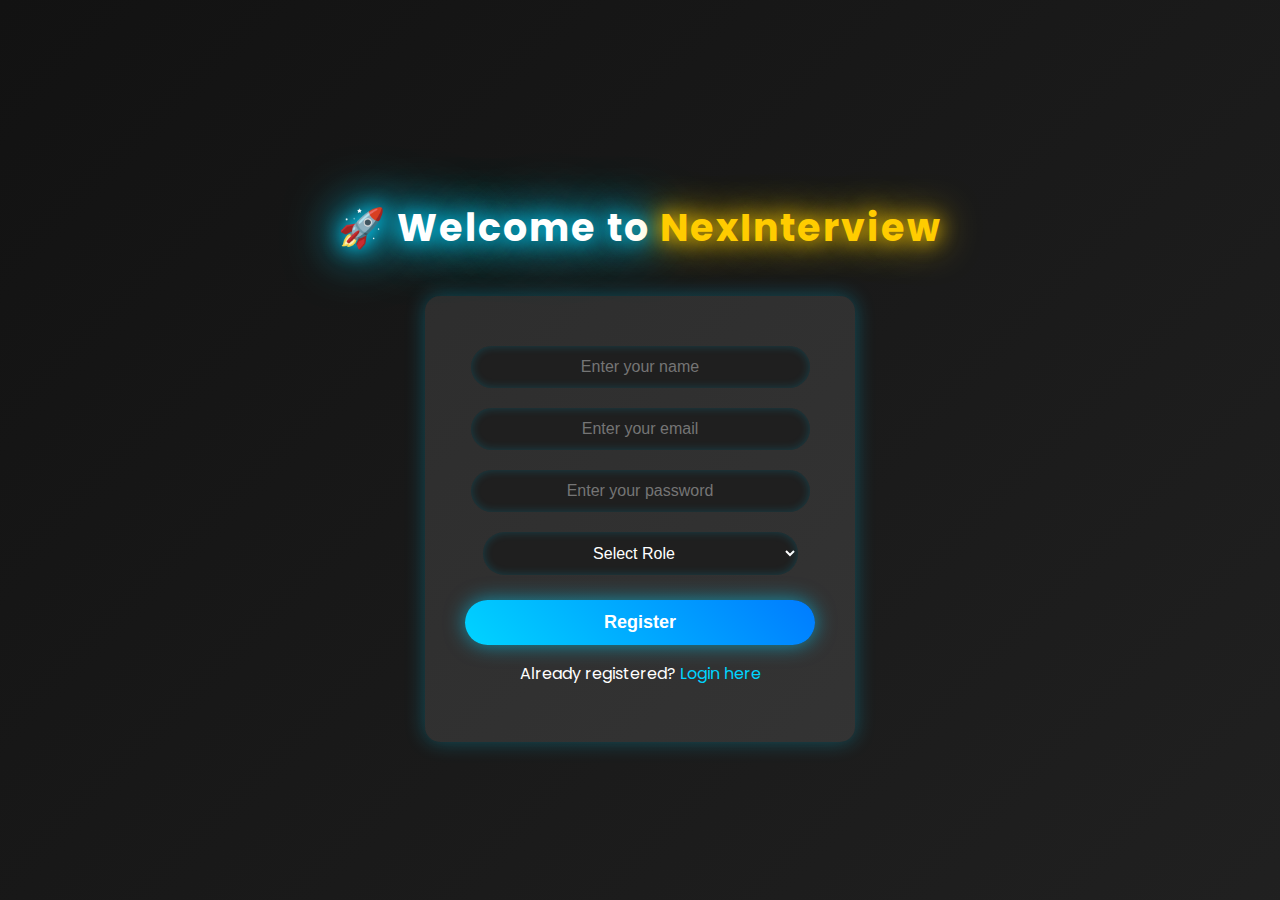
<file: index.html>
<!DOCTYPE html>
<html lang="en">
<head>
    <meta charset="UTF-8">
    <meta name="viewport" content="width=device-width, initial-scale=1.0">
    <title>Register - NexInterview</title>
    <link rel="stylesheet" href="styles.css">
</head>
<body>
    <h1 class="glow-text">🚀 Welcome to <span class="highlight">NexInterview</span></h1>

    <div class="container">
        <form id="registerForm">
            <input type="text" id="name" placeholder="Enter your name" required>
            <input type="email" id="email" placeholder="Enter your email" required>
            <input type="password" id="password" placeholder="Enter your password" required>
            <select id="role" required>
                <option value="" disabled selected>Select Role</option>
                <option value="student">Student</option>
                <option value="faculty">Faculty</option>
            </select>
            <input type="password" id="facultyCode" placeholder="Enter Faculty Code" style="display: none;">
            <button type="submit">Register</button>
        </form>
        <p>Already registered? <a href="login.html">Login here</a></p>
    </div>

    <script src="script.js"></script>
</body>
</html>
</file>
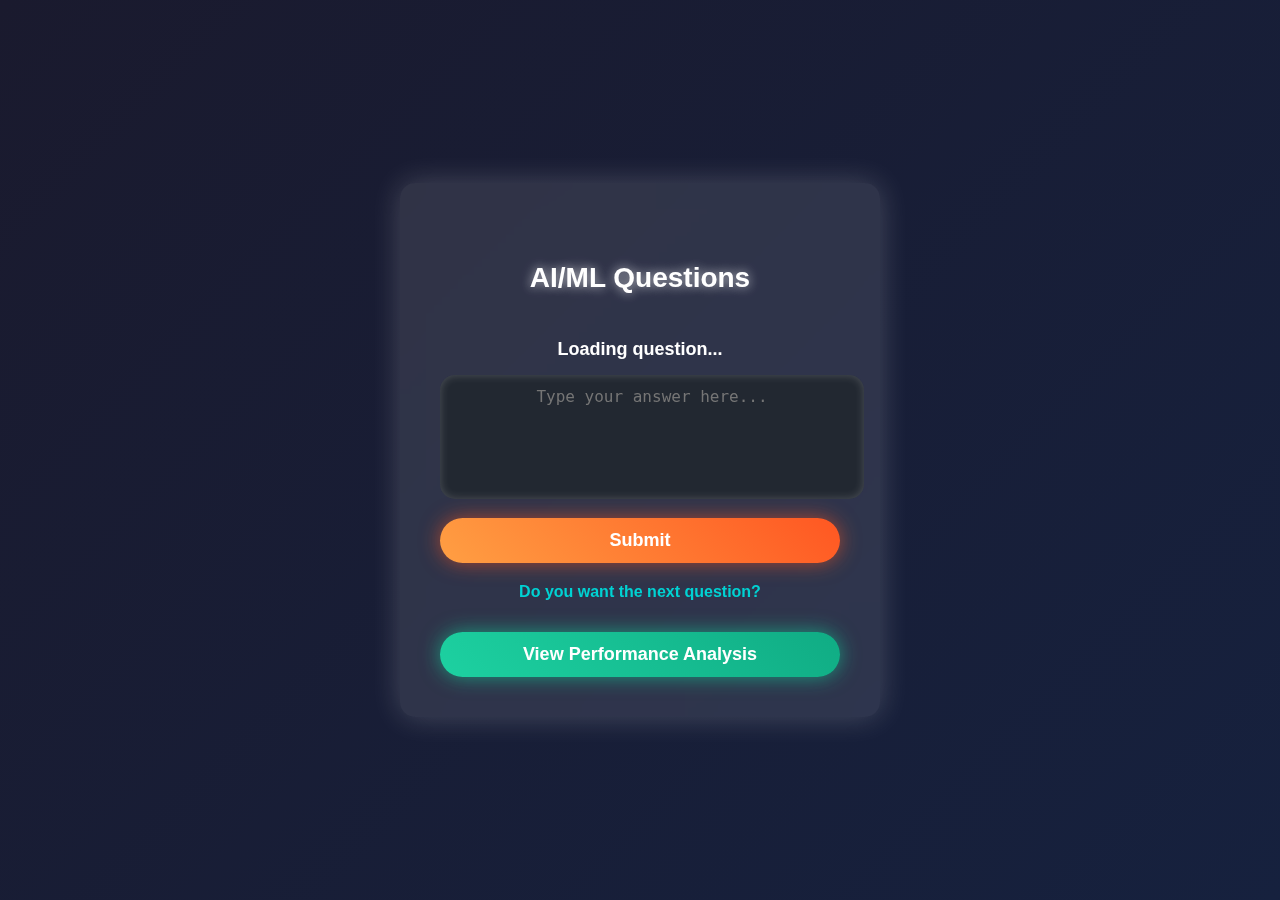
<file: ai-ml-questions.html>
<!DOCTYPE html>
<html lang="en">
<head>
    <meta charset="UTF-8">
    <meta name="viewport" content="width=device-width, initial-scale=1.0">
    <title>Interview Practice</title>
    <link rel="stylesheet" href="questions.css">
</head>
<body>
    <div class="container">
        <h2 class="glow-text">AI/ML Questions</h2>
        <p id="question">Loading question...</p>
        <textarea id="answer" placeholder="Type your answer here..."></textarea>

        <p id="validationMessage" style="color: #ff4d4d; font-weight: bold;"></p>

        <button class="submit-btn" onclick="submitAnswer()">Submit</button>
        <p id="feedback"></p>
        <p id="tips"></p>

        <!-- Clickable "Next Question" text -->
        <p id="nextQuestionOptions" onclick="loadQuestion()">Do you want the next question?</p>

        <!-- View Performance Analysis Button -->
        <button class="performance-btn" onclick="viewPerformance()">View Performance Analysis</button>
    </div>
    
    <script src="ai-ml-questions.js"></script>
    <script>
        function viewPerformance() {
            window.location.href = "performance.html";
        }
    </script>
</body>
</html>
</file>
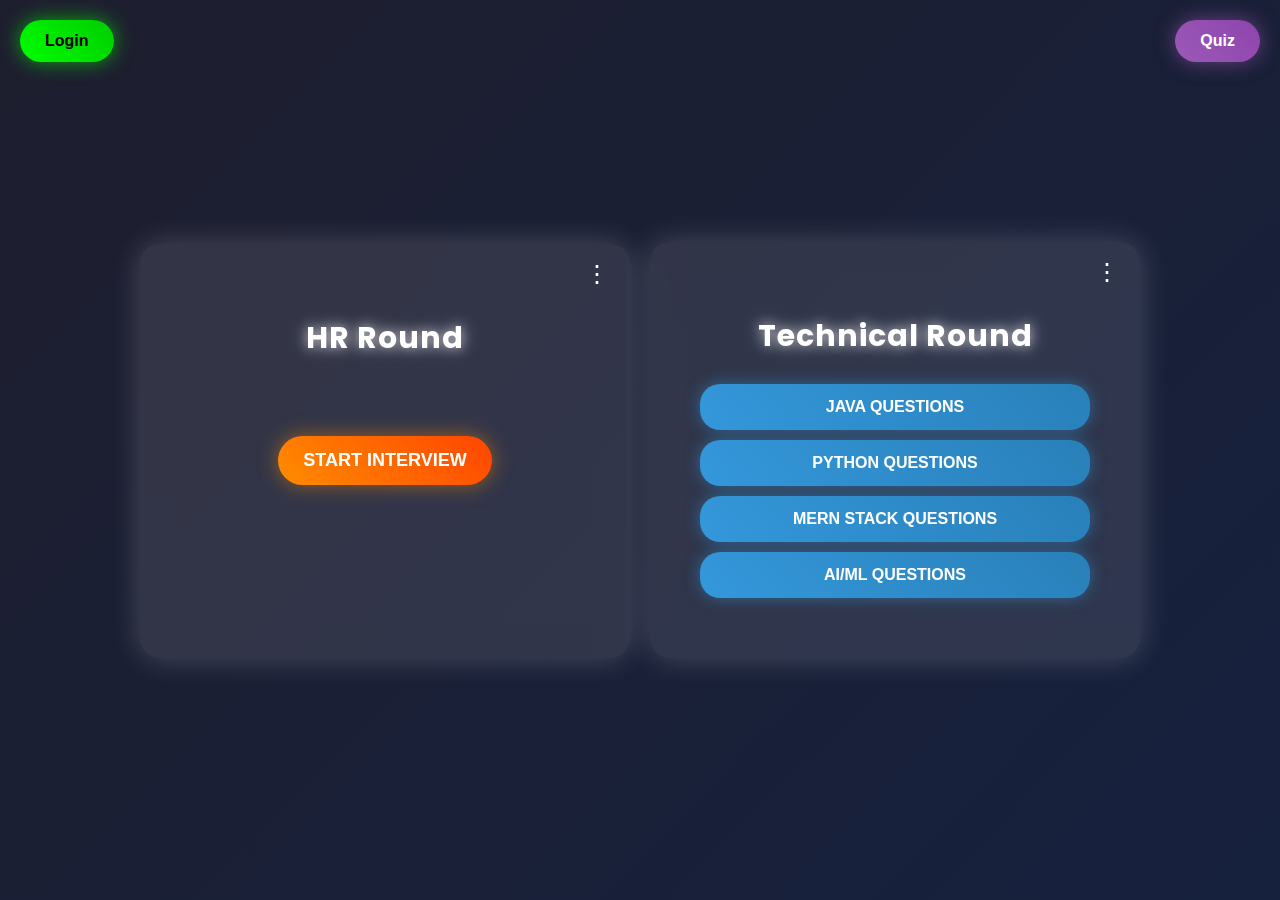
<file: interviews.html>
<!DOCTYPE html>
<html lang="en">
<head>
    <meta charset="UTF-8">
    <meta name="viewport" content="width=device-width, initial-scale=1.0">
    <title>Interview Questions</title>
    <link rel="stylesheet" href="interviews.css">
</head>
<body>
    <!-- Login Button -->
    <button class="login-btn" onclick="redirectToLogin()">Login</button> 

    <!-- Quiz Button (Visible to everyone) -->
    <button class="quiz-btn" onclick="redirectToQuiz()">Quiz</button>

    <!-- Main Container -->
    <div class="main-container">
        <!-- HR Interview Card -->
        <div class="container hr-container">
            <h1 class="glow-text">HR Round</h1>
            <button class="menu-btn">⋮</button>
            <button class="start-btn" onclick="selectTrack('HR')">Start Interview</button>
        </div>

        <!-- Technical Interview Card -->
        <div class="container tech-container">
            <h1 class="glow-text">Technical Round</h1>
            <button class="menu-btn">⋮</button>
            <button class="tech-btn" onclick="selectTrack('Java')">Java Questions</button>
            <button class="tech-btn" onclick="selectTrack('Python')">Python Questions</button>
            <button class="tech-btn" onclick="selectTrack('MERN')">MERN STACK Questions</button>
            <button class="tech-btn" onclick="selectTrack('AI/ML')">AI/ML Questions</button>
        </div>
    </div>

    <!-- Popup Message -->
    <div id="popup" class="popup">
        <p>Answer at least 3 questions to get better feedback.</p>
    </div>

    <script>
        // Popup handling
        document.querySelectorAll(".menu-btn").forEach((btn) => {
            btn.addEventListener("click", function(event) {
                event.stopPropagation();
                var popup = document.getElementById("popup");
                popup.classList.add("show");
            });
        });

        function closeMessage() {
            var popup = document.getElementById("popup");
            popup.classList.remove("show");
        }

        document.addEventListener("click", function(event) {
            var popup = document.getElementById("popup");
            if (!event.target.closest(".menu-btn") && !popup.contains(event.target)) {
                closeMessage();
            }
        });

        // Track selection
        function selectTrack(trackName) {
            sessionStorage.setItem("track", trackName); // Changed to sessionStorage
            if (trackName === "Java") {
                window.location.href = "java-questions.html";
            } else if (trackName === "Python") {
                window.location.href = "python-questions.html";
            } else if (trackName === "MERN") {
                window.location.href = "mern-questions.html";
            } else if (trackName === "AI/ML") {
                window.location.href = "ai-ml-questions.html";
            } else if (trackName === "HR") {
                window.location.href = "questions.html";
            }
        }

        // Redirect to login
        function redirectToLogin() {
            window.location.href = "index.html";
        }

        // Redirect to quiz based on role
        function redirectToQuiz() {
            const role = sessionStorage.getItem("role"); // Changed to sessionStorage

            if (role === "faculty" ) {
                window.location.href = "admin-quiz.html"; // Faculty goes to admin quiz
            } else if (role === "student") {
                window.location.href = "quiz-list.html"; // Students go to quiz list
            }
        }

        // Quiz button is always visible, so no checkRoleAccess needed
        window.onload = function() {
            // No visibility logic here; button is always shown
        };
    </script>
</body>
</html>
</file>
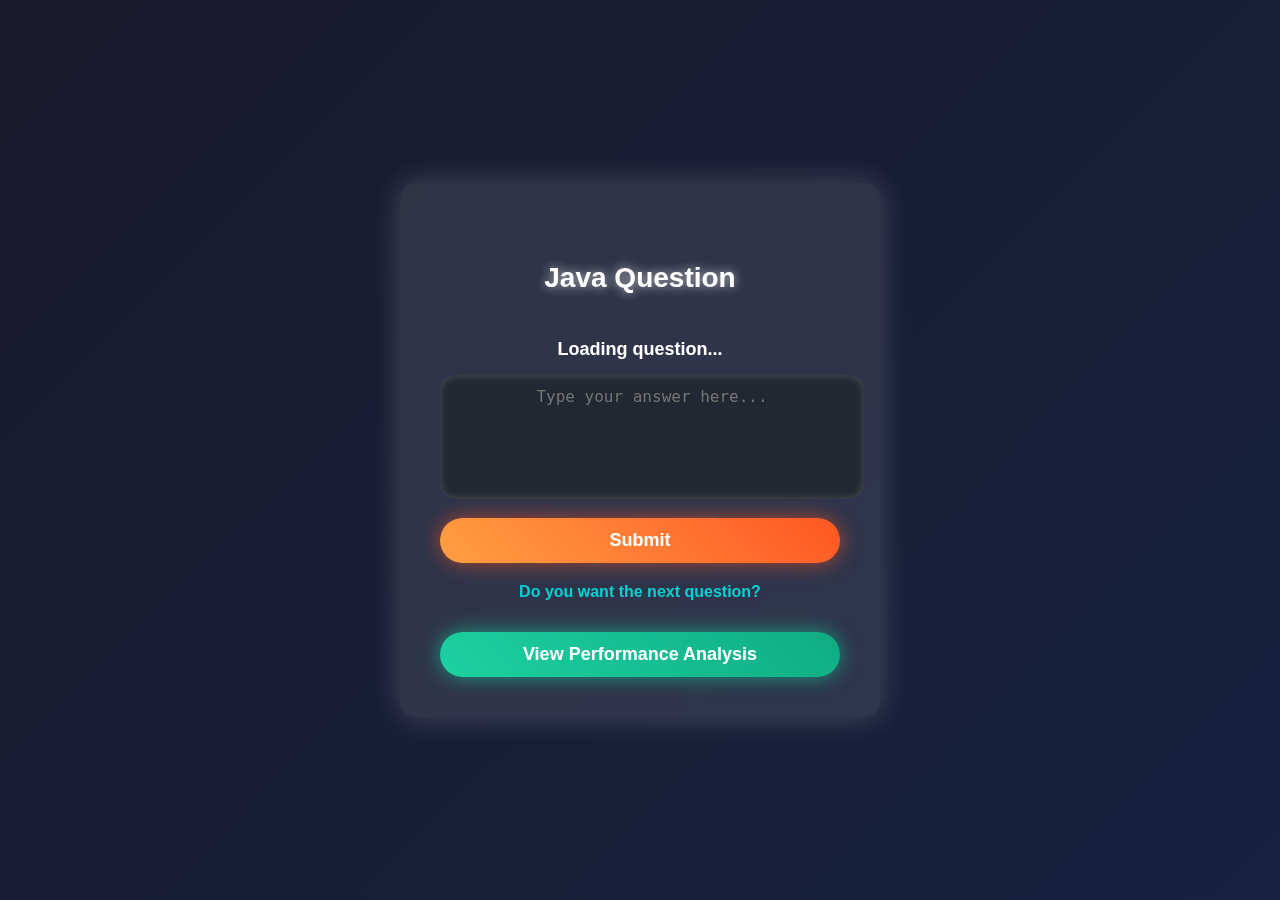
<file: java-questions.html>
<!DOCTYPE html>
<html lang="en">
<head>
    <meta charset="UTF-8">
    <meta name="viewport" content="width=device-width, initial-scale=1.0">
    <title>Interview Practice</title>
    <link rel="stylesheet" href="questions.css">
</head>
<body>
    <div class="container">
        <h2 class="glow-text">Java Question</h2>
        <p id="question">Loading question...</p>
        <textarea id="answer" placeholder="Type your answer here..."></textarea>

        <p id="validationMessage" style="color: #ff4d4d; font-weight: bold;"></p>

        <button class="submit-btn" onclick="submitAnswer()">Submit</button>
        <p id="feedback"></p>
        <p id="tips"></p>

        <!-- Clickable "Next Question" text -->
        <p id="nextQuestionOptions" onclick="loadQuestion()">Do you want the next question?</p>

        <!-- View Performance Analysis Button -->
        <button class="performance-btn" onclick="viewPerformance()">View Performance Analysis</button>
    </div>
    
    <script src="java-questions.js"></script>
    <script>
        function viewPerformance() {
            window.location.href = "performance.html";
        }
    </script>
</body>
</html>
</file>
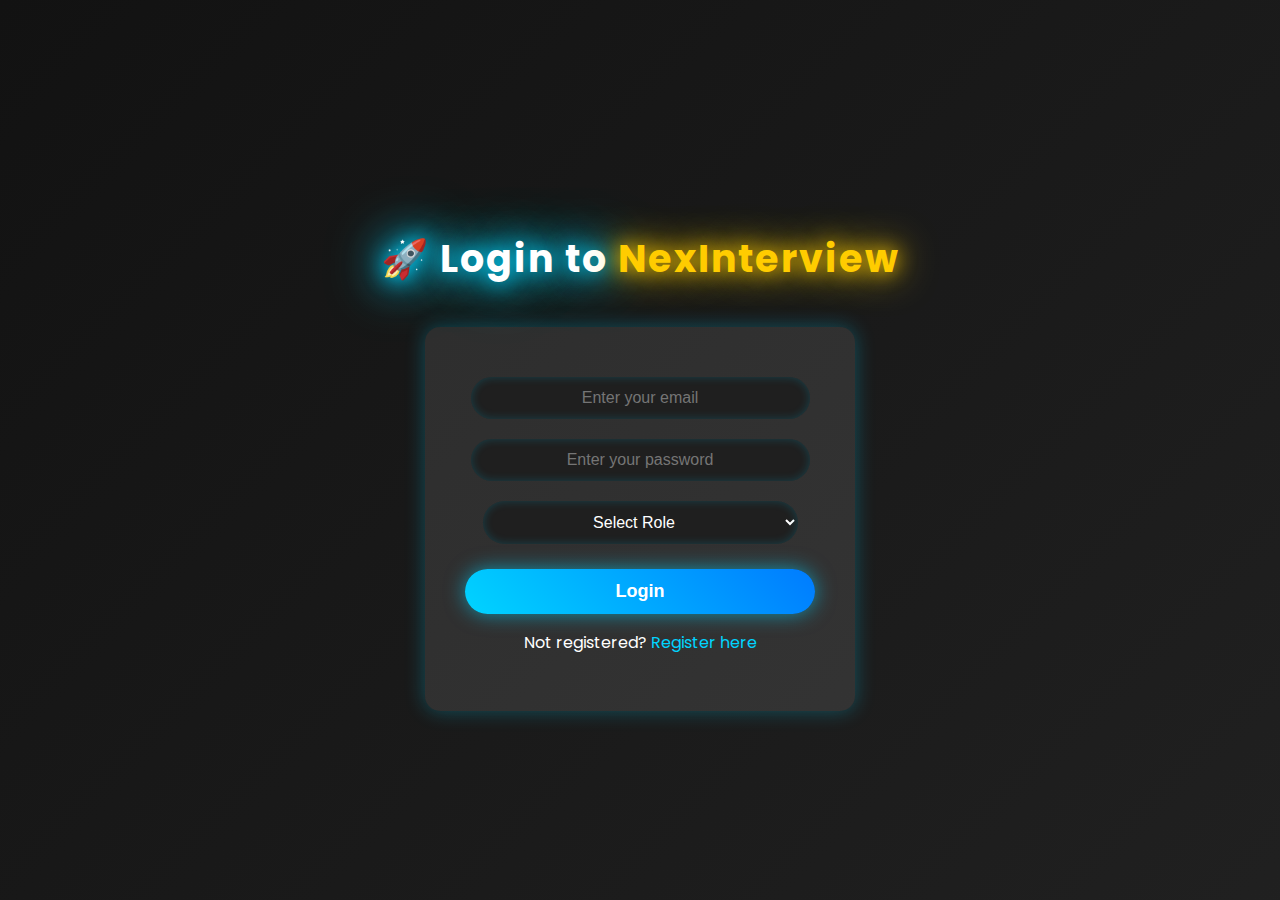
<file: login.html>
<!DOCTYPE html>
<html lang="en">
<head>
    <meta charset="UTF-8">
    <meta name="viewport" content="width=device-width, initial-scale=1.0">
    <title>Login - NexInterview</title>
    <link rel="stylesheet" href="styles.css">
</head>
<body>
    <h1 class="glow-text">🚀 Login to <span class="highlight">NexInterview</span></h1>

    <div class="container">
        <form id="loginForm">
            <input type="email" id="email" placeholder="Enter your email" required>
            <input type="password" id="password" placeholder="Enter your password" required>

            <select id="role" required>
                <option value="" disabled selected>Select Role</option>
                <option value="student">Student</option>
                <option value="faculty">Faculty</option>
            </select>

            <button type="submit">Login</button>
        </form>
        <div id="errorMessage"></div> <!-- Added for error messages -->
        <p>Not registered? <a href="index.html">Register here</a></p>
    </div>

    <script src="login.js"></script>
</body>
</html>
</file>
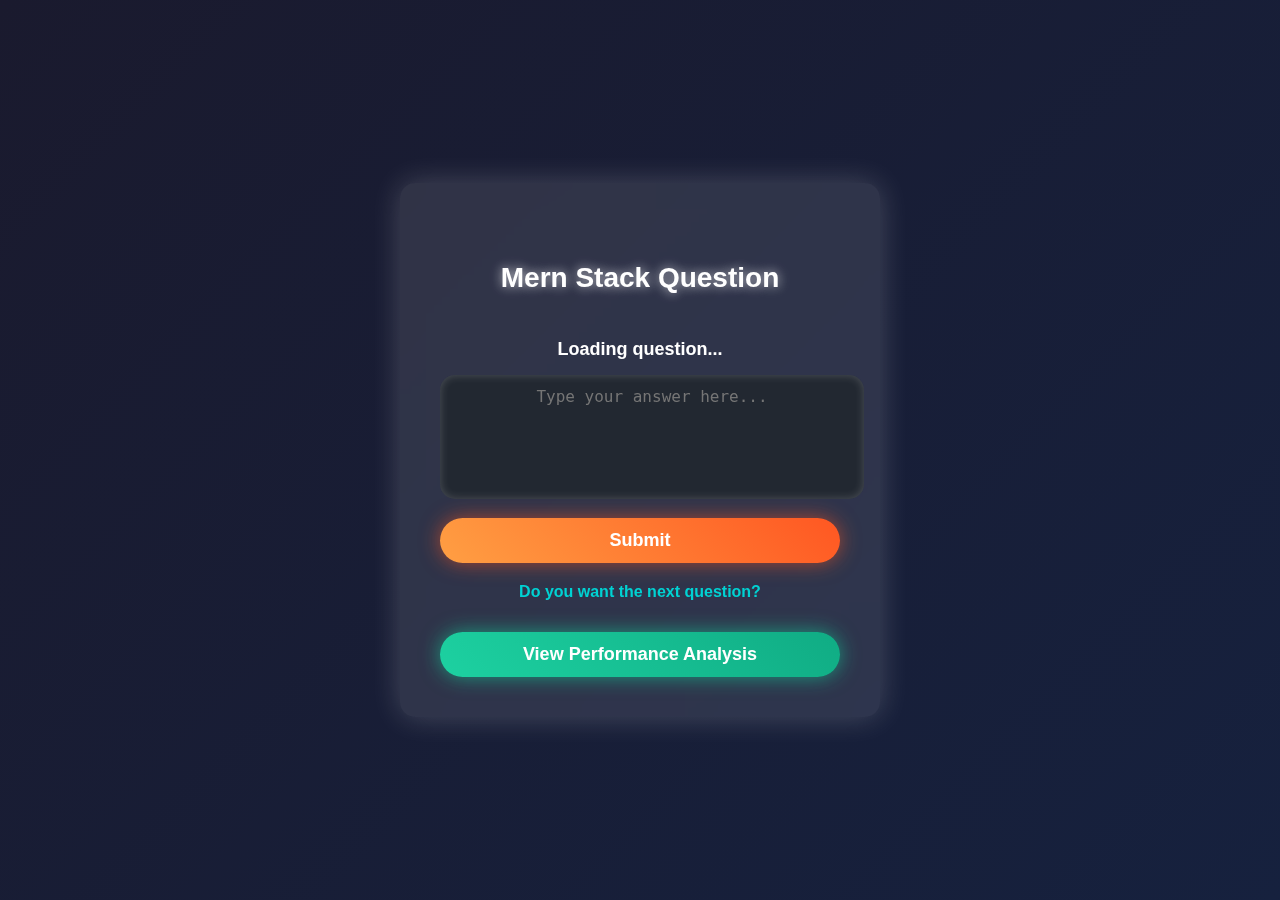
<file: mern-questions.html>
<!DOCTYPE html>
<html lang="en">
<head>
    <meta charset="UTF-8">
    <meta name="viewport" content="width=device-width, initial-scale=1.0">
    <title>Interview Practice</title>
    <link rel="stylesheet" href="questions.css">
</head>
<body>
    <div class="container">
        <h2 class="glow-text">Mern Stack Question</h2>
        <p id="question">Loading question...</p>
        <textarea id="answer" placeholder="Type your answer here..."></textarea>

        <p id="validationMessage" style="color: #ff4d4d; font-weight: bold;"></p>

        <button class="submit-btn" onclick="submitAnswer()">Submit</button>
        <p id="feedback"></p>
        <p id="tips"></p>

        <!-- Clickable "Next Question" text -->
        <p id="nextQuestionOptions" onclick="loadQuestion()">Do you want the next question?</p>

        <!-- View Performance Analysis Button -->
        <button class="performance-btn" onclick="viewPerformance()">View Performance Analysis</button>
    </div>
    
    <script src="mern-questions.js"></script>
    <script>
        function viewPerformance() {
            window.location.href = "performance.html";
        }
    </script>
</body>
</html>
</file>
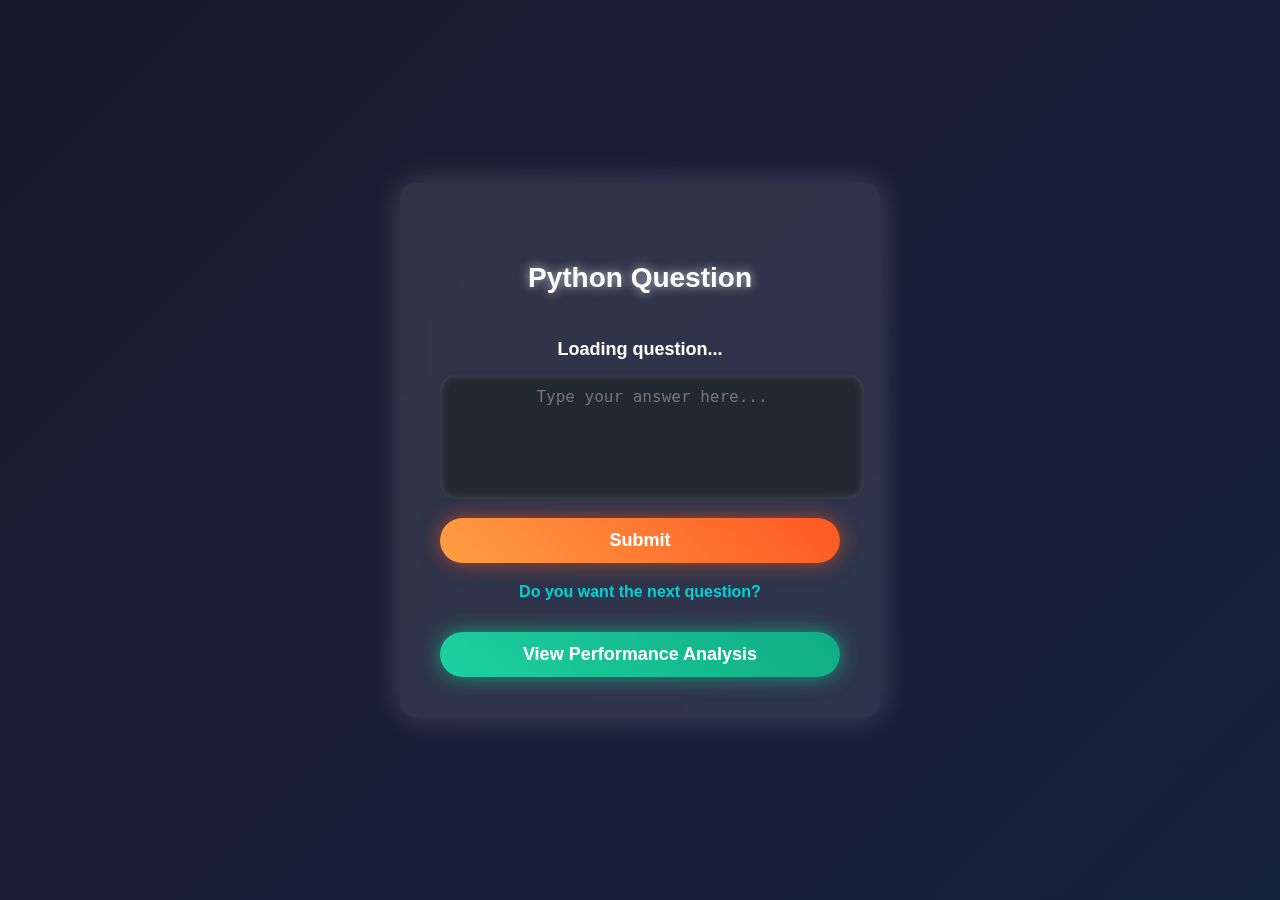
<file: python-questions.html>
<!DOCTYPE html>
<html lang="en">
<head>
    <meta charset="UTF-8">
    <meta name="viewport" content="width=device-width, initial-scale=1.0">
    <title>Interview Practice</title>
    <link rel="stylesheet" href="questions.css">
</head>
<body>
    <div class="container">
        <h2 class="glow-text">Python Question</h2>
        <p id="question">Loading question...</p>
        <textarea id="answer" placeholder="Type your answer here..."></textarea>

        <p id="validationMessage" style="color: #ff4d4d; font-weight: bold;"></p>

        <button class="submit-btn" onclick="submitAnswer()">Submit</button>
        <p id="feedback"></p>
        <p id="tips"></p>

        <!-- Clickable "Next Question" text -->
        <p id="nextQuestionOptions" onclick="loadQuestion()">Do you want the next question?</p>

        <!-- View Performance Analysis Button -->
        <button class="performance-btn" onclick="viewPerformance()">View Performance Analysis</button>
    </div>
    
    <script src="python-questions.js"></script>
    <script>
        function viewPerformance() {
            window.location.href = "performance.html";
        }
    </script>
</body>
</html>
</file>
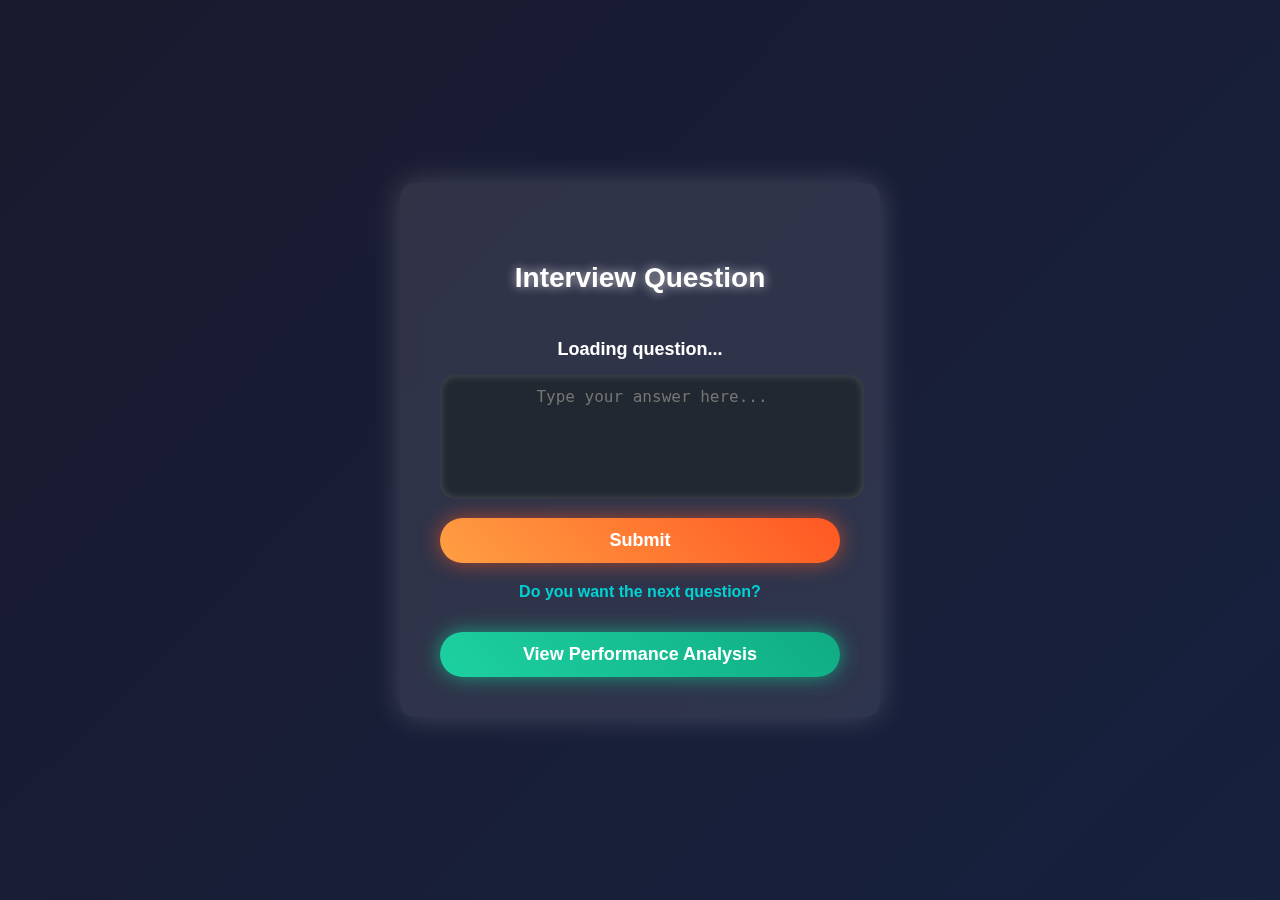
<file: questions.html>
<!DOCTYPE html>
<html lang="en">
<head>
    <meta charset="UTF-8">
    <meta name="viewport" content="width=device-width, initial-scale=1.0">
    <title>Interview Practice</title>
    <link rel="stylesheet" href="questions.css">
</head>
<body>
    <div class="container">
        <h2 class="glow-text">Interview Question</h2>
        <p id="question">Loading question...</p>
        <textarea id="answer" placeholder="Type your answer here..."></textarea>

        <p id="validationMessage" style="color: #ff4d4d; font-weight: bold;"></p>

        <button class="submit-btn" onclick="submitAnswer()">Submit</button>
        <p id="feedback"></p>
        <p id="tips"></p>

        <!-- Clickable "Next Question" text -->
        <p id="nextQuestionOptions" onclick="loadQuestion()">Do you want the next question?</p>

        <!-- View Performance Analysis Button -->
        <button class="performance-btn" onclick="viewPerformance()">View Performance Analysis</button>
    </div>
    
    <script src="questions.js"></script>
    <script>
        function viewPerformance() {
            window.location.href = "performance.html";
        }
    </script>
</body>
</html>
</file>
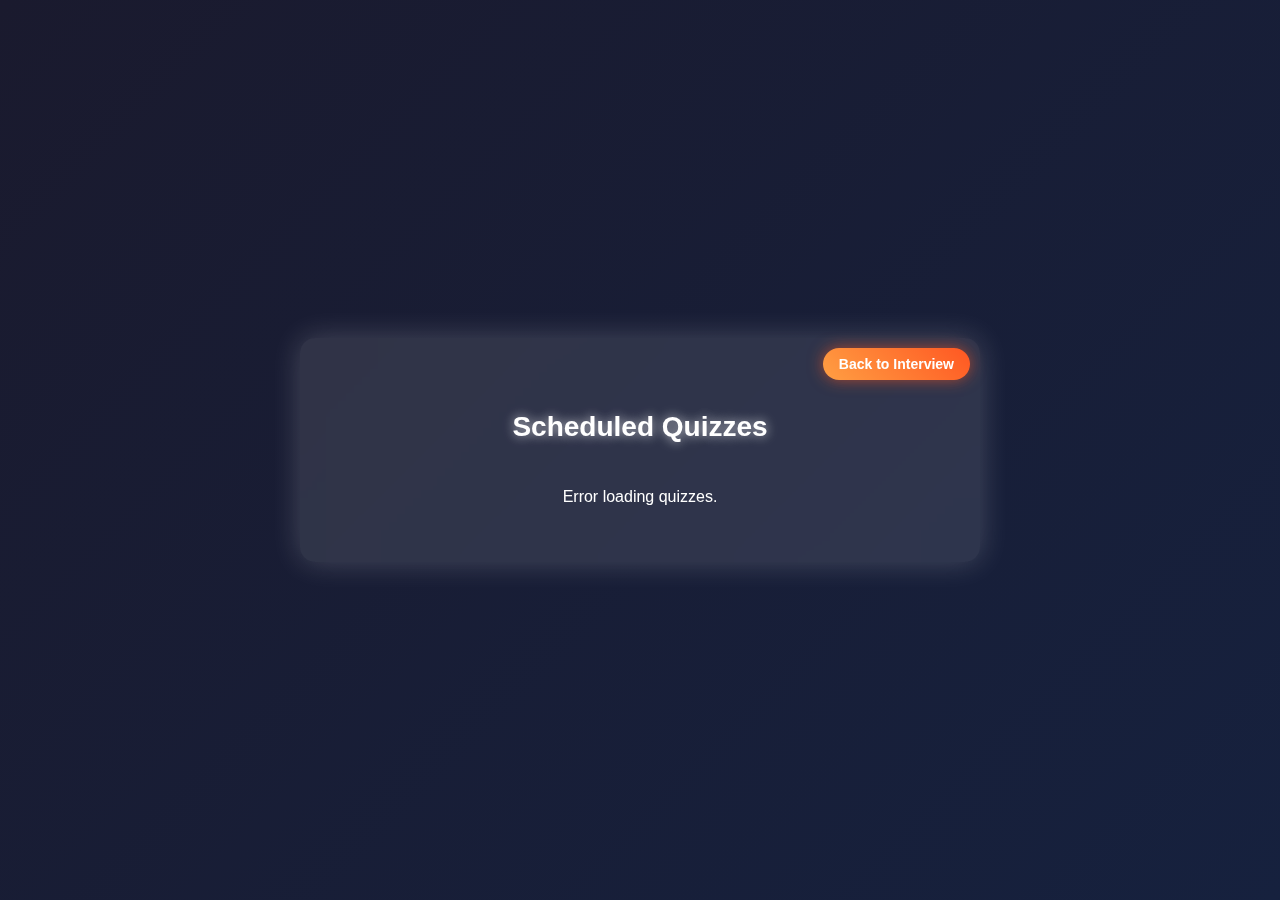
<file: quiz-list.html>
<!DOCTYPE html>
<html lang="en">
<head>
  <meta charset="UTF-8" />
  <meta name="viewport" content="width=device-width, initial-scale=1.0" />
  <title>Quiz List</title>
  <link rel="stylesheet" href="quiz-list.css" />
</head>
<body>
  <div class="quiz-list">
    <h1 class="glow-text">Scheduled Quizzes</h1>
    <button class="top-back-btn" onclick="window.location.href='interviews.html'">Back to Interview</button>
    <button class="quiz-creation-btn" onclick="window.location.href='admin-quiz.html'" style="display: none;">Quiz Creation</button>
    <div id="quizList"></div>
  </div>
  <script>
    function loadQuizList() {
      const userId = sessionStorage.getItem("userId");
      const role = sessionStorage.getItem("role");
      let url = "http://localhost:8000/api/quiz/list";
      if (userId) {
        url += `?userId=${userId}`;
      }

      fetch(url, { cache: "no-store" })
        .then(response => {
          if (!response.ok) throw new Error(`HTTP error! status: ${response.status}`);
          return response.json();
        })
        .then(quizzes => {
          console.log("Fetched quizzes:", quizzes); // Debug: Log the response
          const container = document.getElementById("quizList");
          container.innerHTML = "";
          if (!Array.isArray(quizzes) || quizzes.length === 0) {
            container.innerHTML = "<p>No quizzes available.</p>";
          } else {
            quizzes.forEach(quiz => {
              const div = document.createElement("div");
              div.className = `quiz-item ${quiz.status.toLowerCase()}`;
              div.innerHTML = `
                <h3>Quiz ID: ${quiz.id}</h3>
                <p>Topics: ${Array.isArray(quiz.topics) ? quiz.topics.join(", ") : "N/A"}</p>
                <p>Duration: ${quiz.duration} minutes</p>
                <p>Scheduled: ${new Date(quiz.scheduleTime).toLocaleString()}</p>
                <p>Status: ${quiz.status}</p>
                <p>Score: ${quiz.score !== null && quiz.score !== undefined ? quiz.score : "Not submitted"}</p>
              `;
              // Make all quizzes clickable, regardless of status
              div.onclick = () => {
                console.log(`Clicked quiz: ${quiz.id}, Status: ${quiz.status}`); // Debug: Log click
                window.location.href = `student-quiz.html?quizId=${quiz.id}`;
              };
              container.appendChild(div);
            });
          }
        })
        .catch(error => {
          console.error("Error loading quiz list:", error);
          document.getElementById("quizList").innerHTML = "<p>Error loading quizzes.</p>";
        });
    }

    function checkRoleAccess() {
      const role = sessionStorage.getItem("role");
      const isVerified = sessionStorage.getItem("isVerified") === "true";
      const quizCreationBtn = document.querySelector(".quiz-creation-btn");

      if (role === "faculty" && isVerified) {
        quizCreationBtn.style.display = "block";
      } else {
        quizCreationBtn.style.display = "none";
      }
    }

    window.onload = function() {
      loadQuizList();
      checkRoleAccess();
    };

    setInterval(loadQuizList, 60000); // Refresh every minute
  </script>
</body>
</html>
</file>
<file: styles.css>
/* Import Google Fonts */
@import url('https://fonts.googleapis.com/css2?family=Poppins:wght@300;400;600&display=swap');

/* General body styling */
body {
    background: linear-gradient(-45deg, #121212, #1a1a1a, #252525, #121212);
    background-size: 400% 400%;
    color: white;
    text-align: center;
    font-family: "Poppins", sans-serif;
    display: flex;
    flex-direction: column;
    justify-content: center;
    align-items: center;
    height: 100vh;
    margin: 0;
    overflow: hidden;
    animation: bgAnimation 10s infinite linear alternate;
}

@keyframes bgAnimation {
    0% { background-position: 0% 50%; }
    50% { background-position: 100% 50%; }
    100% { background-position: 0% 50%; }
}

/* Enhance the glow effect */
.glow-text {
    font-size: 38px;
    font-weight: bold;
    padding: 15px;
    border-radius: 10px;
    color: #ffffff;
    text-shadow: 0 0 20px #00d4ff, 0 0 40px #00d4ff, 0 0 60px #00d4ff;
    animation: moveTitle 3s infinite alternate ease-in-out, neonGlow 2s infinite alternate;
    cursor: pointer;
    letter-spacing: 2px;
}

.highlight {
    color: #ffcc00;
    text-shadow: 0 0 20px #ffcc00, 0 0 40px #ffcc00;
}

@keyframes neonGlow {
    0% { text-shadow: 0 0 15px #00d4ff, 0 0 30px #00d4ff; }
    100% { text-shadow: 0 0 25px #007bff, 0 0 50px #007bff; }
}

@keyframes moveTitle {
    0% { transform: translateY(0px); }
    100% { transform: translateY(-10px); }
}

/* Container styling */
.container {
    background: rgba(255, 255, 255, 0.1);
    padding: 40px;
    border-radius: 15px;
    box-shadow: 0 0 20px rgba(0, 212, 255, 0.3);
    width: 350px;
    text-align: center;
    transition: transform 0.5s ease-in-out, box-shadow 0.5s ease-in-out;
    animation: floatUpDown 3s infinite alternate ease-in-out;
}

@keyframes floatUpDown {
    0% { transform: translateY(0px); }
    100% { transform: translateY(-5px); }
}

/* Input and select fields */
input, select {
    width: 90%;
    padding: 12px;
    margin: 10px 0;
    border-radius: 25px;
    border: none;
    outline: none;
    font-size: 16px;
    text-align: center;
    background: #1f1f1f;
    color: white;
    box-shadow: inset 0 0 10px rgba(0, 212, 255, 0.2);
    transition: transform 0.3s ease-in-out, box-shadow 0.3s ease-in-out;
}

input:hover, input:focus, select:hover, select:focus {
    box-shadow: 0 0 15px rgba(0, 212, 255, 0.4);
    transform: translateY(-3px);
}

/* Button styling */
button {
    width: 100%;
    padding: 12px;
    margin-top: 15px;
    border-radius: 25px;
    border: none;
    cursor: pointer;
    font-size: 18px;
    font-weight: bold;
    background: linear-gradient(45deg, #00d4ff, #007bff);
    color: white;
    box-shadow: 0 0 20px rgba(0, 212, 255, 0.6);
    transition: 0.3s ease-in-out;
    position: relative;
    overflow: hidden;
}

button:hover {
    background: linear-gradient(45deg, #00b8e6, #0069d9);
    box-shadow: 0 0 25px rgba(0, 184, 230, 0.8);
    transform: translateY(-3px);
}

button:disabled {
    background: #666;
    cursor: not-allowed;
    box-shadow: none;
}

a {
    color: #00d4ff;
    text-decoration: none;
}

a:hover {
    text-decoration: underline;
}

#errorMessage p {
    color: red;
    font-size: 14px;
    margin-top: 10px;
    text-align: center;
}
</file>
<file: questions.css>
/* General body styling */
body {
    background: linear-gradient(135deg, #1a1a2e, #16213e);
    color: white;
    text-align: center;
    font-family: 'Poppins', sans-serif;
    display: flex;
    flex-direction: column;
    justify-content: center;
    align-items: center;
    height: 100vh;
    margin: 0;
}

/* Glow effect for heading */
.glow-text {
    font-size: 28px;
    font-weight: bold;
    padding: 15px;
    color: #ffffff;
    text-shadow: 0 0 10px rgba(255, 255, 255, 0.5), 
                 0 0 15px rgba(255, 255, 255, 0.3);
    margin-bottom: 30px;
}

/* Container styling */
.container {
    background: rgba(255, 255, 255, 0.1);
    padding: 40px;
    border-radius: 15px;
    box-shadow: 0 0 30px rgba(255, 255, 255, 0.2);
    width: 400px;
    text-align: center;
    transition: transform 0.3s ease-in-out, box-shadow 0.3s ease-in-out;
    backdrop-filter: blur(10px);
}

/* Hover effect */
.container:hover {
    transform: scale(1.05);
    box-shadow: 0 0 40px rgba(255, 255, 255, 0.5);
}

/* Question text */
#question {
    font-size: 18px;
    font-weight: bold;
    margin-bottom: 15px;
}

/* Textarea styling */
textarea {
    width: 100%;
    height: 100px;
    padding: 12px;
    border-radius: 15px;
    border: none;
    outline: none;
    font-size: 16px;
    text-align: center;
    background: #222831;
    color: white;
    box-shadow: inset 0 0 10px rgba(255, 255, 255, 0.2);
    resize: none;
    transition: 0.3s ease-in-out;
}

/* Focus effect */
textarea:focus {
    background: #30475e;
    box-shadow: 0 0 15px rgba(255, 255, 255, 0.3);
}

/* Buttons */
button {
    width: 100%;
    padding: 12px;
    margin-top: 15px;
    border-radius: 25px;
    border: none;
    cursor: pointer;
    font-size: 18px;
    font-weight: bold;
    transition: all 0.3s ease-in-out;
}

/* Submit button */
.submit-btn {
    background: linear-gradient(45deg, #ff9f43, #ff5722);
    color: white;
    box-shadow: 0 0 20px rgba(255, 87, 34, 0.6);
}

.submit-btn:hover {
    background: linear-gradient(45deg, #ff6f3f, #ff4500);
    box-shadow: 0 0 25px rgba(255, 69, 0, 0.8);
}

/* Performance button */
.performance-btn {
    background: linear-gradient(45deg, #1dd1a1, #10ac84);
    color: white;
    box-shadow: 0 0 20px rgba(17, 220, 160, 0.6);
}

.performance-btn:hover {
    background: linear-gradient(45deg, #0abf82, #07977d);
    box-shadow: 0 0 25px rgba(10, 191, 130, 0.8);
}

#validationMessage {
    color: #ff4d4d;        
    font-weight: bold;        
    margin-top: 5px;         
    font-size: 14px;           
    display: none;             
}


/* Next Question text */
#nextQuestionOptions {
    margin-top: 20px;
    color: #00d2d3;
    cursor: pointer;
    font-weight: bold;
    transition: color 0.3s;
    text-decoration: none;
}

#nextQuestionOptions:hover {
    color: #48dbfb;
}
</file>
<file: interviews.css>
/* Import Google Fonts */
@import url('https://fonts.googleapis.com/css2?family=Poppins:wght@300;400;600&display=swap');

/* General body styling */
body {
    background: linear-gradient(135deg, #1e1e2e, #16213e);
    color: white;
    text-align: center;
    font-family: 'Poppins', sans-serif;
    display: flex;
    flex-direction: column;
    justify-content: center;
    align-items: center;
    height: 100vh;
    margin: 0;
}

/* Layout for placing HR and Technical round cards side by side */
.main-container {
    display: flex;
    justify-content: space-around;
    width: 80%;
    max-width: 1000px;
}

/* Glowing heading effect */
.glow-text {
    font-size: 30px;
    font-weight: bold;
    color: #ffffff;
    text-shadow: 0 0 12px rgba(255, 255, 255, 0.6), 
                 0 0 20px rgba(255, 255, 255, 0.4);
    margin-bottom: 25px;
    letter-spacing: 1px;
}

/* Glassmorphism Card Container */
.container {
    background: rgba(255, 255, 255, 0.1);
    padding: 50px;
    border-radius: 20px;
    box-shadow: 0 0 30px rgba(255, 255, 255, 0.2);
    width: 400px;
    text-align: center;
    backdrop-filter: blur(12px);
    transition: transform 0.3s ease-in-out, box-shadow 0.3s ease-in-out;
    position: relative;
}

/* Hover Effect */
.container:hover {
    transform: scale(1.05);
    box-shadow: 0 0 40px rgba(255, 255, 255, 0.3);
}

/* HR and Technical Container Placement */
.hr-container {
    margin-top: 2px;
}

.tech-container {
    margin-left: 20px;
}

/* Three-dot Menu Button */
.menu-btn {
    position: absolute;
    right: 15px;
    top: 15px;
    border: none;
    background: none;
    font-size: 24px;
    cursor: pointer;
    color: white;
    transition: color 0.3s;
}

.menu-btn:hover {
    color: #48dbfb;
}

/* Start Interview Button */
.start-btn {
    margin-top: 50px;
    padding: 14px 25px;
    border-radius: 30px;
    border: none;
    cursor: pointer;
    font-size: 18px;
    font-weight: bold;
    background: linear-gradient(45deg, #ff8c00, #ff4500);
    color: white;
    box-shadow: 0 0 20px rgba(255, 140, 0, 0.5);
    transition: 0.3s;
    text-transform: uppercase;
}

.start-btn:hover {
    background: linear-gradient(45deg, #ffa500, #ff6347);
    box-shadow: 0 0 25px rgba(255, 140, 0, 0.7);
    transform: translateY(-3px);
}

/* Technical Interview Buttons */
.tech-btn {
    display: block;
    width: 100%;
    padding: 14px;
    margin: 10px 0;
    border-radius: 20px;
    border: none;
    cursor: pointer;
    font-size: 16px;
    font-weight: bold;
    background: linear-gradient(45deg, #3498db, #2980b9);
    color: white;
    box-shadow: 0 0 15px rgba(52, 152, 219, 0.5);
    transition: 0.3s;
    text-transform: uppercase;
}

.tech-btn:hover {
    background: linear-gradient(45deg, #5dade2, #2471a3);
    box-shadow: 0 0 20px rgba(52, 152, 219, 0.7);
    transform: translateY(-3px);
}

/* Popup Message */
.popup {
    visibility: hidden;
    opacity: 0;
    position: fixed;
    top: 50%;
    left: 50%;
    transform: translate(-50%, -50%);
    background: rgba(42, 42, 42, 0.9);
    padding: 25px;
    border-radius: 12px;
    box-shadow: 0 0 20px rgba(255, 255, 255, 0.3);
    text-align: center;
    width: 350px;
    transition: visibility 0.3s, opacity 0.3s ease-in-out;
}

/* Show popup */
.popup.show {
    visibility: visible;
    opacity: 1;
}

/* Login Button */
.login-btn {
    position: absolute;
    top: 20px;
    left: 20px;
    padding: 12px 25px;
    border-radius: 25px;
    border: none;
    cursor: pointer;
    font-size: 16px;
    font-weight: bold;
    background: linear-gradient(45deg, #00ff00, #00cc00);
    color: black;
    box-shadow: 0 0 20px rgba(0, 255, 0, 0.6);
    transition: 0.3s;
}

.login-btn:hover {
    background: linear-gradient(45deg, #00cc00, #009900);
    box-shadow: 0 0 25px rgba(0, 255, 0, 0.8);
    transform: translateY(-3px);
}


.quiz-btn {
    position: absolute;
    top: 20px;
    right: 20px; /* Top-right corner */
    padding: 12px 25px;
    border-radius: 25px;
    border: none;
    cursor: pointer;
    font-size: 16px;
    font-weight: bold;
    background: linear-gradient(45deg, #9b59b6, #8e44ad); /* Purple gradient */
    color: white;
    box-shadow: 0 0 20px rgba(155, 89, 182, 0.6);
    transition: 0.3s;
}

.quiz-btn:hover {
    background: linear-gradient(45deg, #8e44ad, #6c3483);
    box-shadow: 0 0 25px rgba(155, 89, 182, 0.8);
    transform: translateY(-3px);
}


/* Responsive Design */
@media (max-width: 900px) {
    .main-container {
        flex-direction: column;
        align-items: center;
    }

    .hr-container, .tech-container {
        margin: 10px 0;
    }

    .login-btn, .quiz-btn {
        position: static; 
        margin: 10px auto;
        width: 50%;
    }
}
</file>
<file: quiz-list.css>
/* General body styling */
body {
    background: linear-gradient(135deg, #1a1a2e, #16213e);
    color: white;
    font-family: 'Poppins', sans-serif;
    display: flex;
    justify-content: center;
    align-items: center;
    min-height: 100vh;
    margin: 0;
  }
  
  /* Glow effect for heading */
  .glow-text {
    font-size: 28px;
    font-weight: bold;
    padding: 15px;
    color: #ffffff;
    text-shadow: 0 0 10px rgba(255, 255, 255, 0.5), 
                 0 0 15px rgba(255, 255, 255, 0.3);
    margin-bottom: 30px;
  }
  
  /* Quiz list container */
  .quiz-list {
    background: rgba(255, 255, 255, 0.1);
    padding: 40px;
    border-radius: 15px;
    box-shadow: 0 0 30px rgba(255, 255, 255, 0.2);
    width: 600px; /* Wider than admin container for list */
    text-align: center;
    transition: transform 0.3s ease-in-out, box-shadow 0.3s ease-in-out;
    backdrop-filter: blur(10px);
  }
  
  /* Hover effect for container */
  .quiz-list:hover {
    transform: scale(1.05);
    box-shadow: 0 0 40px rgba(255, 255, 255, 0.5);
  }
  
  /* Quiz item styling */
  .quiz-item {
    background: rgba(255, 255, 255, 0.05);
    border: 1px solid rgba(255, 255, 255, 0.2);
    padding: 15px;
    margin: 10px 0;
    border-radius: 10px;
    cursor: pointer;
    transition: background 0.3s ease-in-out, transform 0.3s ease-in-out;
  }
  
  /* Hover effect for quiz items */
  .quiz-item:hover {
    background: rgba(255, 255, 255, 0.15);
    transform: scale(1.02);
  }
  
  /* Status colors */
  .scheduled {
    color: #ff9f43; /* Orange-ish for scheduled */
  }
  
  .live {
    color: #1dd1a1; /* Green-ish for live */
  }
  
  .completed {
    color: #ff4d4d; /* Red-ish for completed */
  }
  
  /* Quiz item text */
  .quiz-item h3 {
    font-size: 18px;
    margin: 5px 0;
    font-weight: bold;
  }
  
  .quiz-item p {
    font-size: 14px;
    margin: 5px 0;
    color: rgba(255, 255, 255, 0.9);
  }

  
/* Top-right back button */
.top-back-btn {
  position: absolute;
  top: 10px;
  right: 10px;
  padding: 8px 16px;
  border-radius: 20px;
  border: none;
  cursor: pointer;
  font-size: 14px;
  font-weight: bold;
  background: linear-gradient(45deg, #ff9f43, #ff5722);
  color: white;
  box-shadow: 0 0 15px rgba(255, 87, 34, 0.6);
  transition: all 0.3s ease-in-out;
}

.top-back-btn:hover {
  background: linear-gradient(45deg, #ff6f3f, #ff4500);
  box-shadow: 0 0 20px rgba(255, 69, 0, 0.8);
}

/* Quiz Creation button */
.quiz-creation-btn {
  position: absolute;
  top: 10px;
  right: 150px; /* Positioned to the left of Back to Interview */
  padding: 8px 16px;
  border-radius: 20px;
  border: none;
  cursor: pointer;
  font-size: 14px;
  font-weight: bold;
  background: linear-gradient(45deg, #ff9f43, #ff5722);
  color: white;
  box-shadow: 0 0 15px rgba(255, 87, 34, 0.6);
  transition: all 0.3s ease-in-out;
}

.quiz-creation-btn:hover {
  background: linear-gradient(45deg, #ff6f3f, #ff4500);
  box-shadow: 0 0 20px rgba(255, 69, 0, 0.8);
}
</file>
